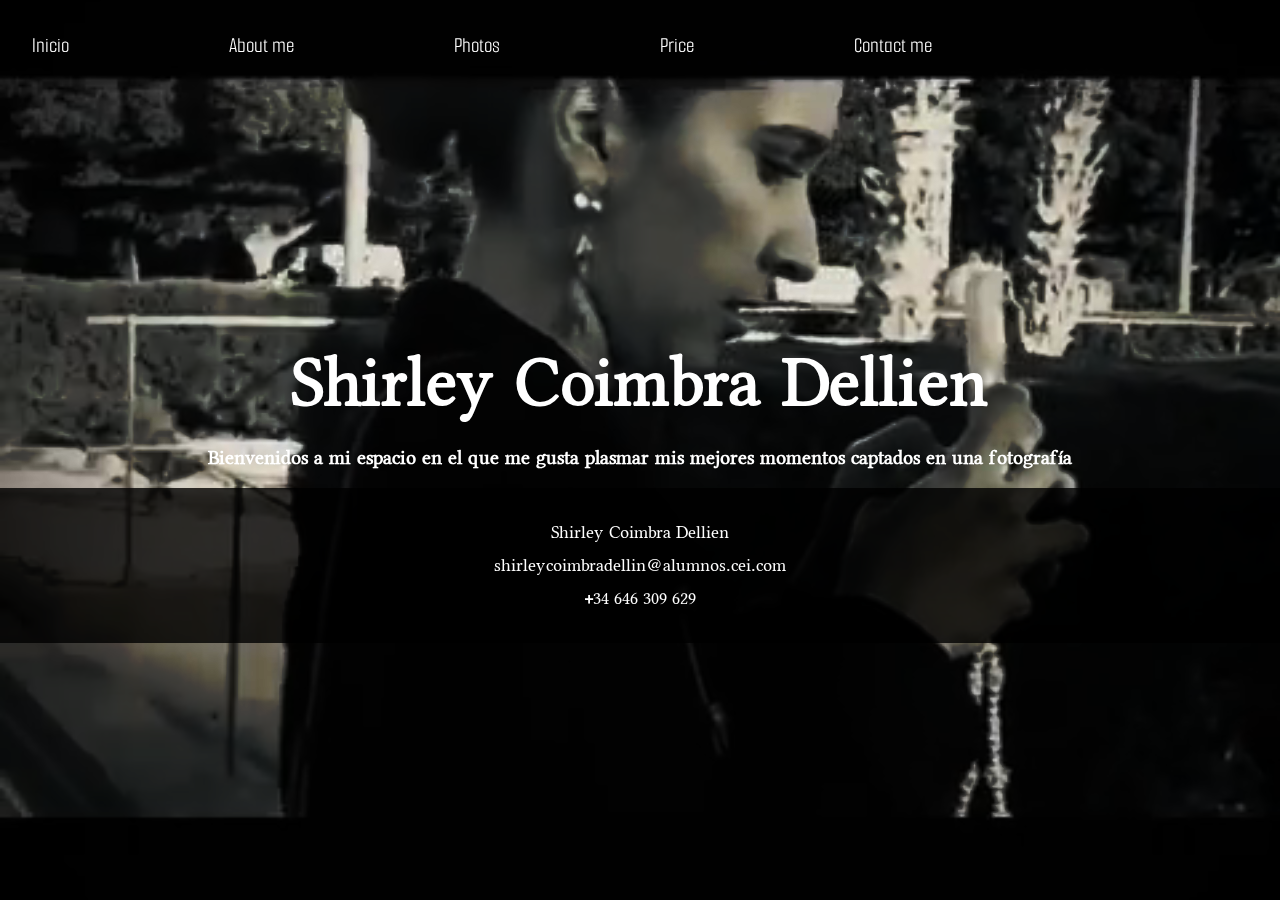
<file: index.html>
<!DOCTYPE html>
<html lang="es">
    <head>
        <meta charset="utf-8">
        <meta name="viewport" content="width=device-width, initial-scale=1.0">
        <link rel="stylesheet" href="./css/index.css">
        <link href="https://fonts.googleapis.com/css2?family=Amatic+SC:wght@400;700&family=Dancing+Script:wght@400..700&family=Great+Vibes&family=Pochaevsk&family=Satisfy&family=Smooch+Sans:wght@100..900&display=swap" rel="stylesheet">
        <script defer src="./js/index.js"></script>
        <title>shcode</title>
    </head>
<body>
    <header>
        <div class="encabezado" id="encabezado">
            <button class="abrir-menu" id="abrir">☰</button>
            <nav class="nav" id="nav">
                <ul class="nav-list">
                    <li><a href="/index.html">Inicio</a></li>
                    <li><a href="/html/aboutme.html">About me</a></li>
                    <li class="dropdown">
                        <a href="/html/photos.html" class="dropbtn">Photos</a>
                        <ul class="dropdown-menu">
                            <li><a href="/html/retratos.html">Retratos</a></li>
                        </ul>
                    <li><a href="/html/price.html">Price</a></li>
                    </li>
                    <li><a href="/html/contact.html">Contact me</a></li>
                </ul>
            </nav>
            <button class="cerrar" id="cerrar">X</button>
        </div>
    </header>
    <main>
        <div class="bienvenida" id="bienvenida">
            <h1> Shirley Coimbra Dellien</h1>
            <h2>Bienvenidos a mi espacio en el que me gusta plasmar mis mejores momentos captados en una fotografía </h2>
        </div>
        <video muted autoplay loop playsinline webkit-playsinline>
            <source src="./imagenes/index.mp4" type="video/mp4">
        </video>
        <div class="capa"></div>
    </main>
    <footer>
        <div class="footer-content">
            <p>Shirley Coimbra Dellien</p>
            <p><a title="Email" target="_blank" href="mailto:shirleycoimbradellin@alumnos.cei.com">shirleycoimbradellin@alumnos.cei.com</a></p>
            <p><a title="Teléfono" target="_blank" href="tel:+34646309629">+34 646 309 629</a></p>
        </div>
    </footer>
</body>
</html>
</file>
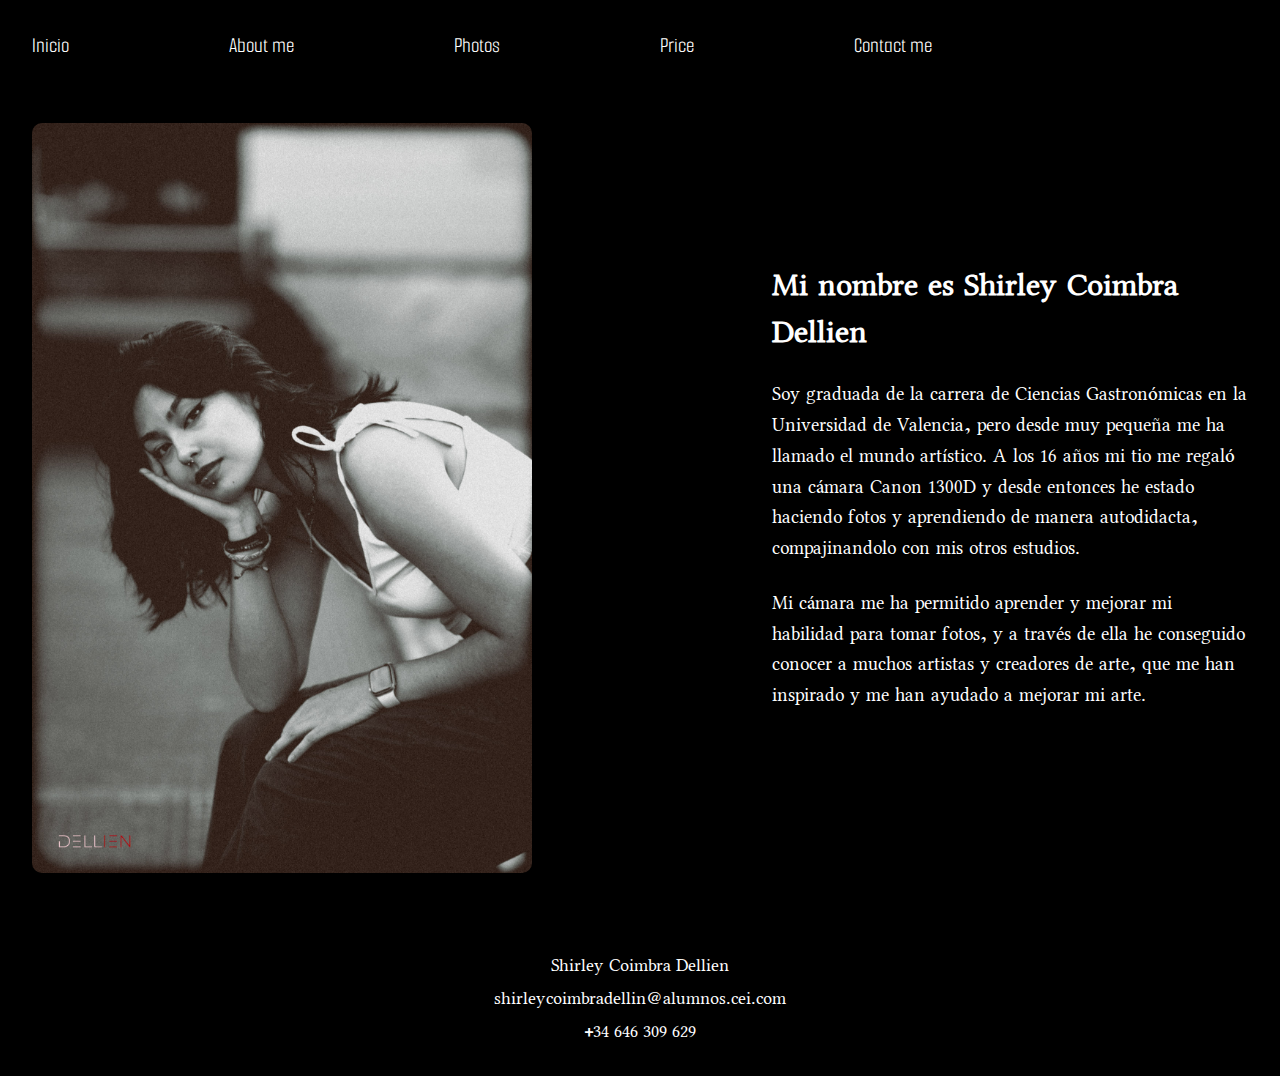
<file: html/aboutme.html>
<!DOCTYPE html>
<html lang="es">
    <head>
        <meta charset="utf-8">
        <meta name="viewport" content="width=device-width, initial-scale=1.0">
        <link rel="stylesheet" href="/css/index.css">
        <link href="https://fonts.googleapis.com/css2?family=Amatic+SC:wght@400;700&family=Dancing+Script:wght@400..700&family=Great+Vibes&family=Pochaevsk&family=Satisfy&family=Smooch+Sans:wght@100..900&display=swap" rel="stylesheet">
        <script defer src="/js/index.js"></script>
        <title>shcode</title>
    </head>
<body>
    <header>
        <div class="encabezado" id="encabezado">
            <button class="abrir-menu" id="abrir">☰</button>
            <nav class="nav" id="nav">
                <ul class="nav-list">
                    <li><a href="/index.html">Inicio</a></li>
                    <li><a href="/html/aboutme.html">About me</a></li>
                    <li class="dropdown">
                        <a href="/html/photos.html" class="dropbtn">Photos</a>
                        <ul class="dropdown-menu">
                            <li><a href="/html/retratos.html">Retratos</a></li>
                        </ul>
                        <li><a href="/html/price.html">Price</a></li>
                    </li>
                    <li><a href="/html/contact.html">Contact me</a></li>
                </ul>
            </nav>
            <button class="cerrar" id="cerrar">X</button>
        </div>
    </header>
    <main>
        <div class="aboutme">
            <img class="imagen-about" src="/imagenes/imagenmia.jpg" alt="imagen mía">
            <div class="texto">
                <h2>Mi nombre es Shirley Coimbra Dellien</h2>
                <p>Soy graduada de la carrera de Ciencias Gastronómicas en la Universidad de Valencia, pero desde muy pequeña me ha llamado el mundo artístico. A los 16 años mi tio me regaló una cámara Canon 1300D y desde entonces he estado haciendo fotos y aprendiendo de manera autodidacta, compajinandolo con mis otros estudios.</p>
                <p>Mi cámara me ha permitido aprender y mejorar mi habilidad para tomar fotos, y a través de ella he conseguido conocer a muchos artistas y creadores de arte, que me han inspirado y me han ayudado a mejorar mi arte.</p>
            </div>
        </div>
    </main>
    <footer>
        <div class="footer-content">
            <p>Shirley Coimbra Dellien</p>
            <p><a target="_blank" href="mailto:shirleycoimbradellin@alumnos.cei.com">shirleycoimbradellin@alumnos.cei.com</a></p>
            <p><a target="_blank" href="tel:+34646309629">+34 646 309 629</a></p>
        </div>
    </footer>
</body>
</file>
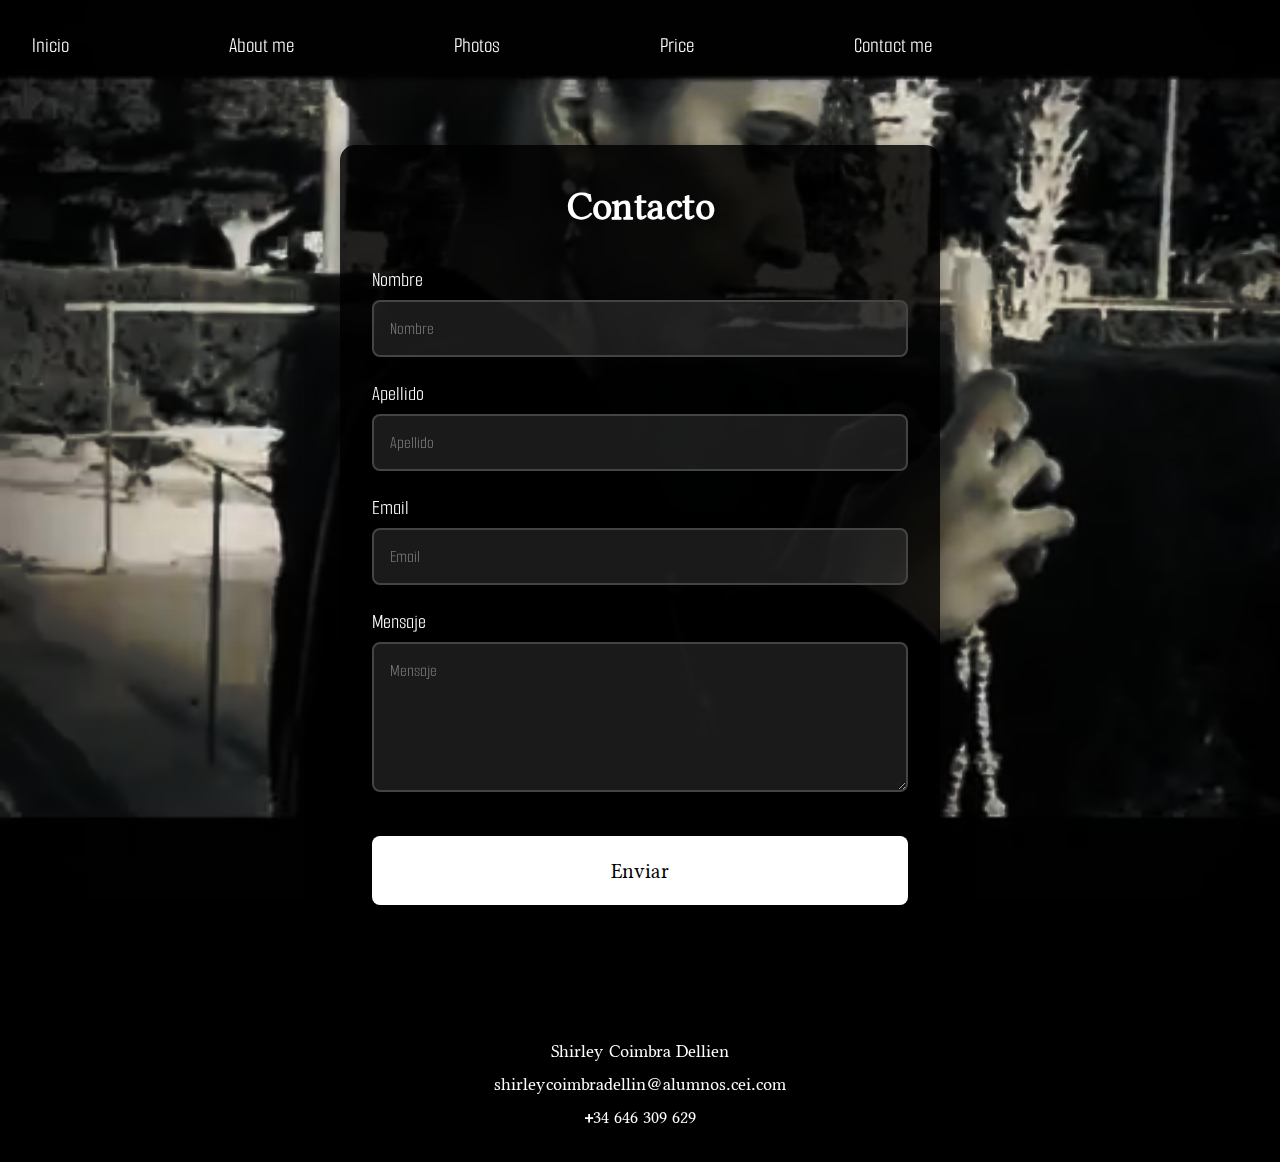
<file: html/contact.html>
<!DOCTYPE html>
<html lang="es">
    <head>
        <meta charset="utf-8">
        <meta name="viewport" content="width=device-width, initial-scale=1.0">
        <link rel="stylesheet" href="/css/index.css">
        <link href="https://fonts.googleapis.com/css2?family=Amatic+SC:wght@400;700&family=Dancing+Script:wght@400..700&family=Great+Vibes&family=Pochaevsk&family=Satisfy&family=Smooch+Sans:wght@100..900&display=swap" rel="stylesheet">
        <script defer src="/js/index.js"></script>
        <title>shcode</title>
    </head>
<body>
    <header>
        <div class="encabezado" id="encabezado">
            <button class="abrir-menu" id="abrir">☰</button>
            <nav class="nav" id="nav">
                <ul class="nav-list">
                    <li><a href="/index.html">Inicio</a></li>
                    <li><a href="/html/aboutme.html">About me</a></li>
                    <li class="dropdown">
                        <a href="/html/photos.html" class="dropbtn">Photos</a>
                        <ul class="dropdown-menu">
                            <li><a href="/html/retratos.html">Retratos</a></li>
                        </ul>
                        <li><a href="/html/price.html">Price</a></li>
                    </li>
                    <li><a href="/html/contact.html">Contact me</a></li>
                </ul>
            </nav>
            <button class="cerrar" id="cerrar">X</button>
        </div>
    </header>
    <main class="contact-page">
        <div class="form-container">
            <form action="">
                <div class="formulario">
                    <h2>Contacto</h2>
                    <label for="nombre">Nombre</label>
                    <input type="text" id="nombre" name="nombre" placeholder="Nombre">
                    <label for="apellido">Apellido</label>
                    <input type="text" id="apellido" name="apellido" placeholder="Apellido">
                    <label for="email">Email</label>
                    <input type="email" id="email" name="email" placeholder="Email">
                    <label for="mensaje">Mensaje</label>
                    <textarea id="mensaje" name="mensaje" placeholder="Mensaje"></textarea>
                    <button type="submit">Enviar</button>
                </div>
            </form>
        </div>
        <video muted autoplay loop>
            <source src="/imagenes/index.mp4" type="video/mp4">
        </video>
        <div class="capa"></div>
    </main>
    <footer>
        <div class="footer-content">
            <p>Shirley Coimbra Dellien</p>
            <p><a target="_blank" href="mailto:shirleycoimbradellin@alumnos.cei.com">shirleycoimbradellin@alumnos.cei.com</a></p>
            <p><a target="_blank" href="tel:+34646309629">+34 646 309 629</a></p>
        </div>
    </footer>
</body>
</html>
</file>
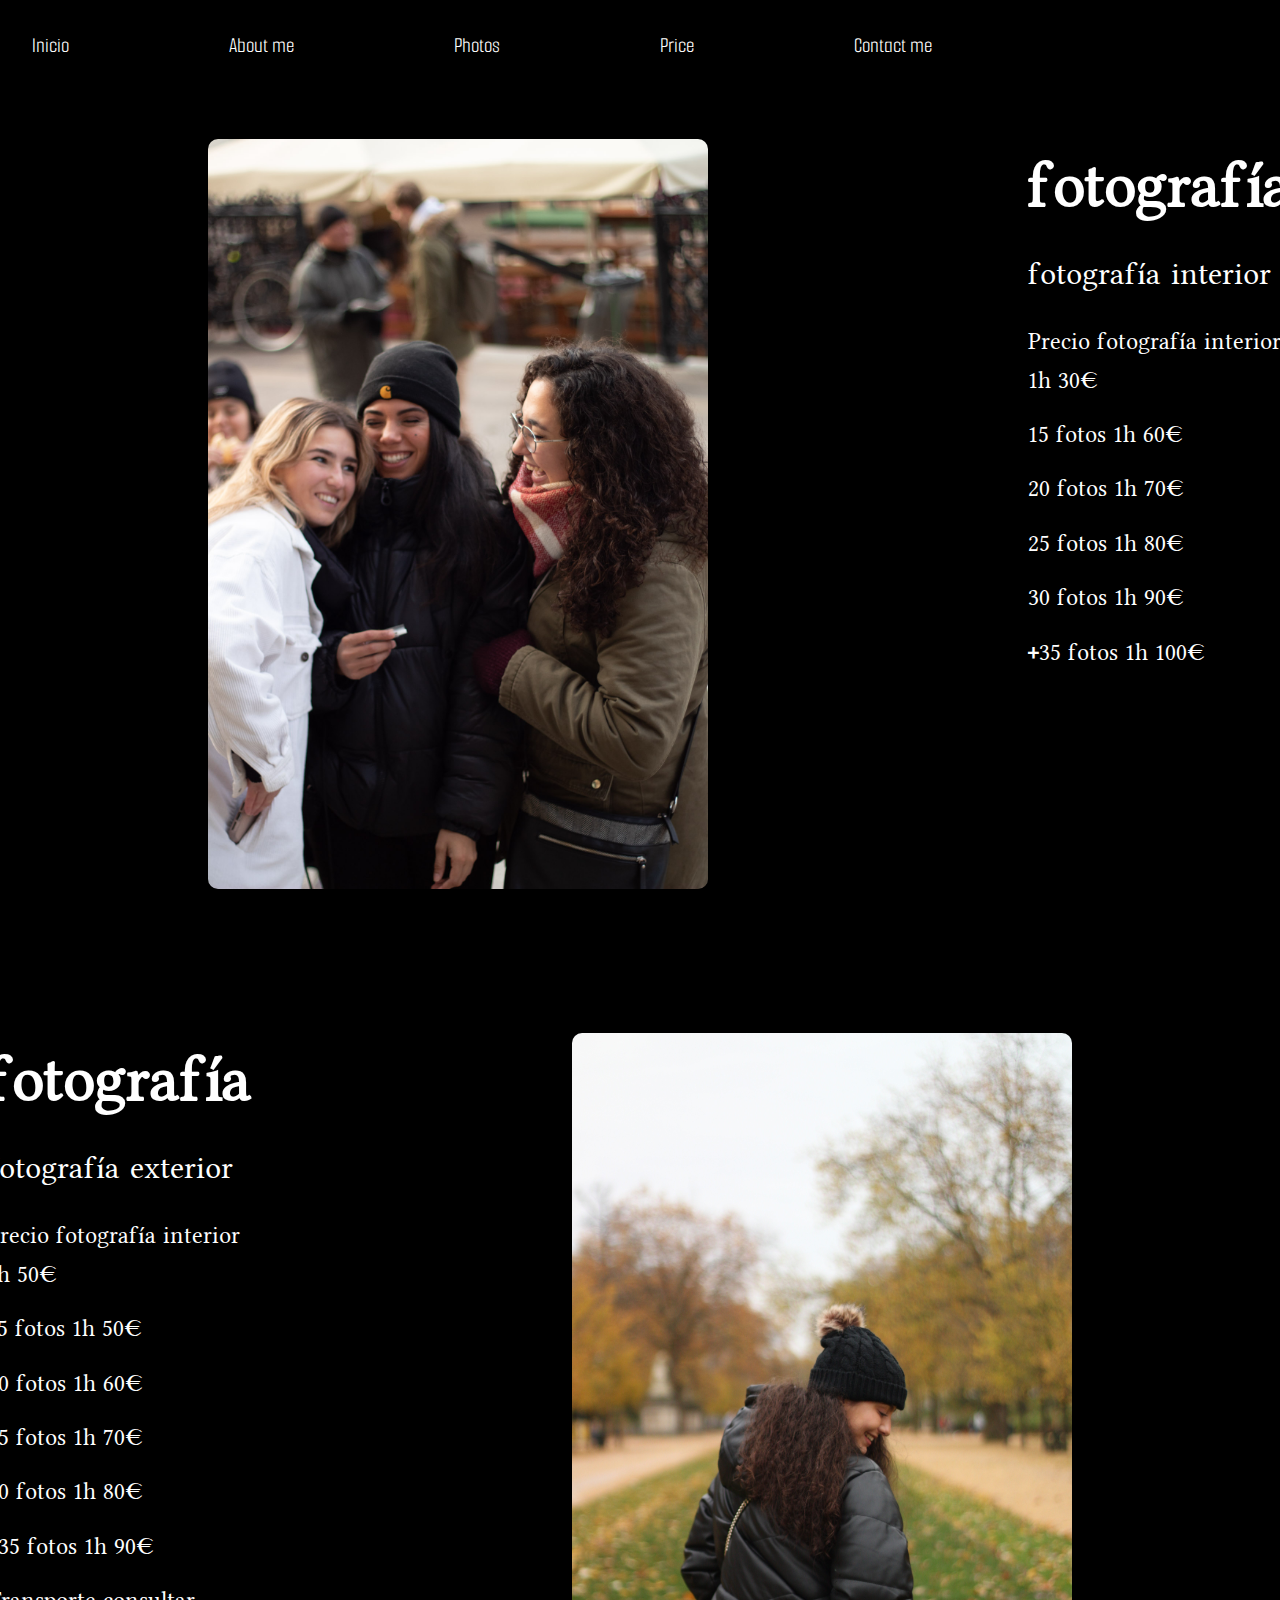
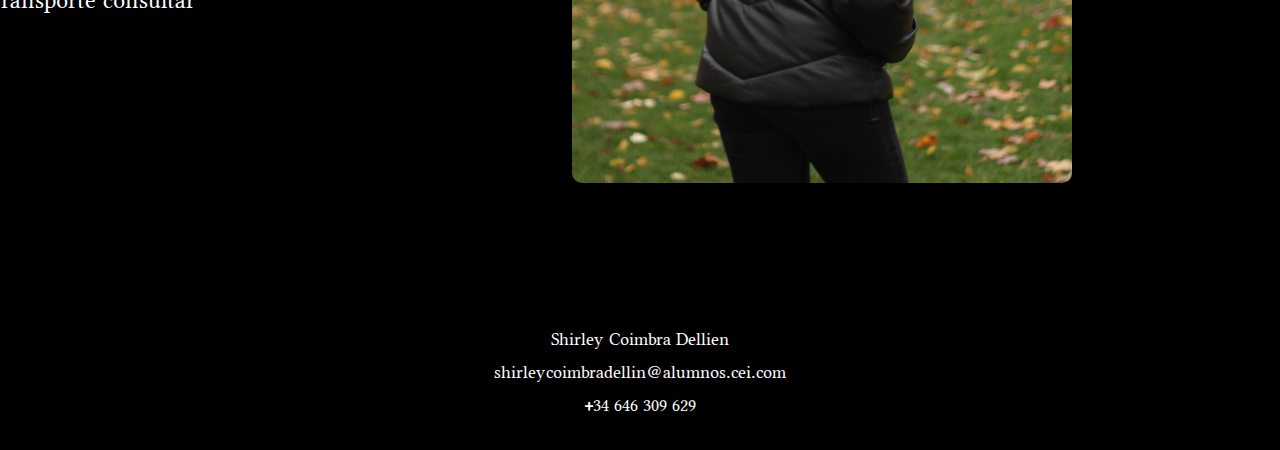
<file: html/price.html>
<!DOCTYPE html>
<html lang="es">
    <head>
        <meta charset="utf-8">
        <meta name="viewport" content="width=device-width, initial-scale=1.0">
        <link rel="stylesheet" href="/css/index.css">
        <link href="https://fonts.googleapis.com/css2?family=Amatic+SC:wght@400;700&family=Dancing+Script:wght@400..700&family=Great+Vibes&family=Pochaevsk&family=Satisfy&family=Smooch+Sans:wght@100..900&display=swap" rel="stylesheet">
        <script defer src="/js/index.js"></script>
        <title>shcode</title>
    </head>
<body>
    <header>
        <div class="encabezado" id="encabezado">
            <button class="abrir-menu" id="abrir">☰</button>
            <nav class="nav" id="nav">
                <ul class="nav-list">
                    <li><a href="/index.html">Inicio</a></li>
                    <li><a href="/html/aboutme.html">About me</a></li>
                    <li class="dropdown">
                        <a href="/html/photos.html" class="dropbtn">Photos</a>
                        <ul class="dropdown-menu">
                            <li><a href="/html/retratos.html">Retratos</a></li>
                        </ul>
                        <li><a href="/html/price.html">Price</a></li>
                    </li>
                    <li><a href="/html/contact.html">Contact me</a></li>
                </ul>
            </nav>
            <button class="cerrar" id="cerrar">X</button>
        </div>
    </header>
    <main>
        <div class="price-1">
            <img src="/imagenes/img14.jpg" alt="imagen 1 del precio">
            <div class="price-content">
                <h2>fotografía</h2>
                <p>fotografía interior</p>
                <ul>
                    <li>Precio fotografía interior 1h 30€</li>
                    <li>15 fotos 1h 60€</li>
                    <li>20 fotos 1h 70€</li>
                    <li>25 fotos 1h 80€</li>
                    <li>30 fotos 1h 90€</li>
                    <li>+35 fotos 1h 100€</li>
                </ul>
            </div>
        </div>
        <div class="price-2">
            <img src="/imagenes/img10.jpg" alt="imagen 1 del precio">
            <div class="price-content">
                <h2>fotografía</h2>
                <p>fotografía exterior</p>
                <ul>
                    <li>Precio fotografía interior 1h 50€</li>
                    <li>15 fotos 1h 50€</li>
                    <li>20 fotos 1h 60€</li>
                    <li>25 fotos 1h 70€</li>
                    <li>30 fotos 1h 80€</li>
                    <li>+35 fotos 1h 90€</li>
                    <li>Transporte consultar</li>
                </ul>
            </div>
        </div>
        <footer>
            <div class="footer-content">
                <p>Shirley Coimbra Dellien</p>
                <p><a target="_blank" href="mailto:shirleycoimbradellin@alumnos.cei.com">shirleycoimbradellin@alumnos.cei.com</a></p>
                <p><a target="_blank" href="tel:+34123456789">+34 646 309 629</a></p>
            </div>
        </footer>
    </main>
</file>
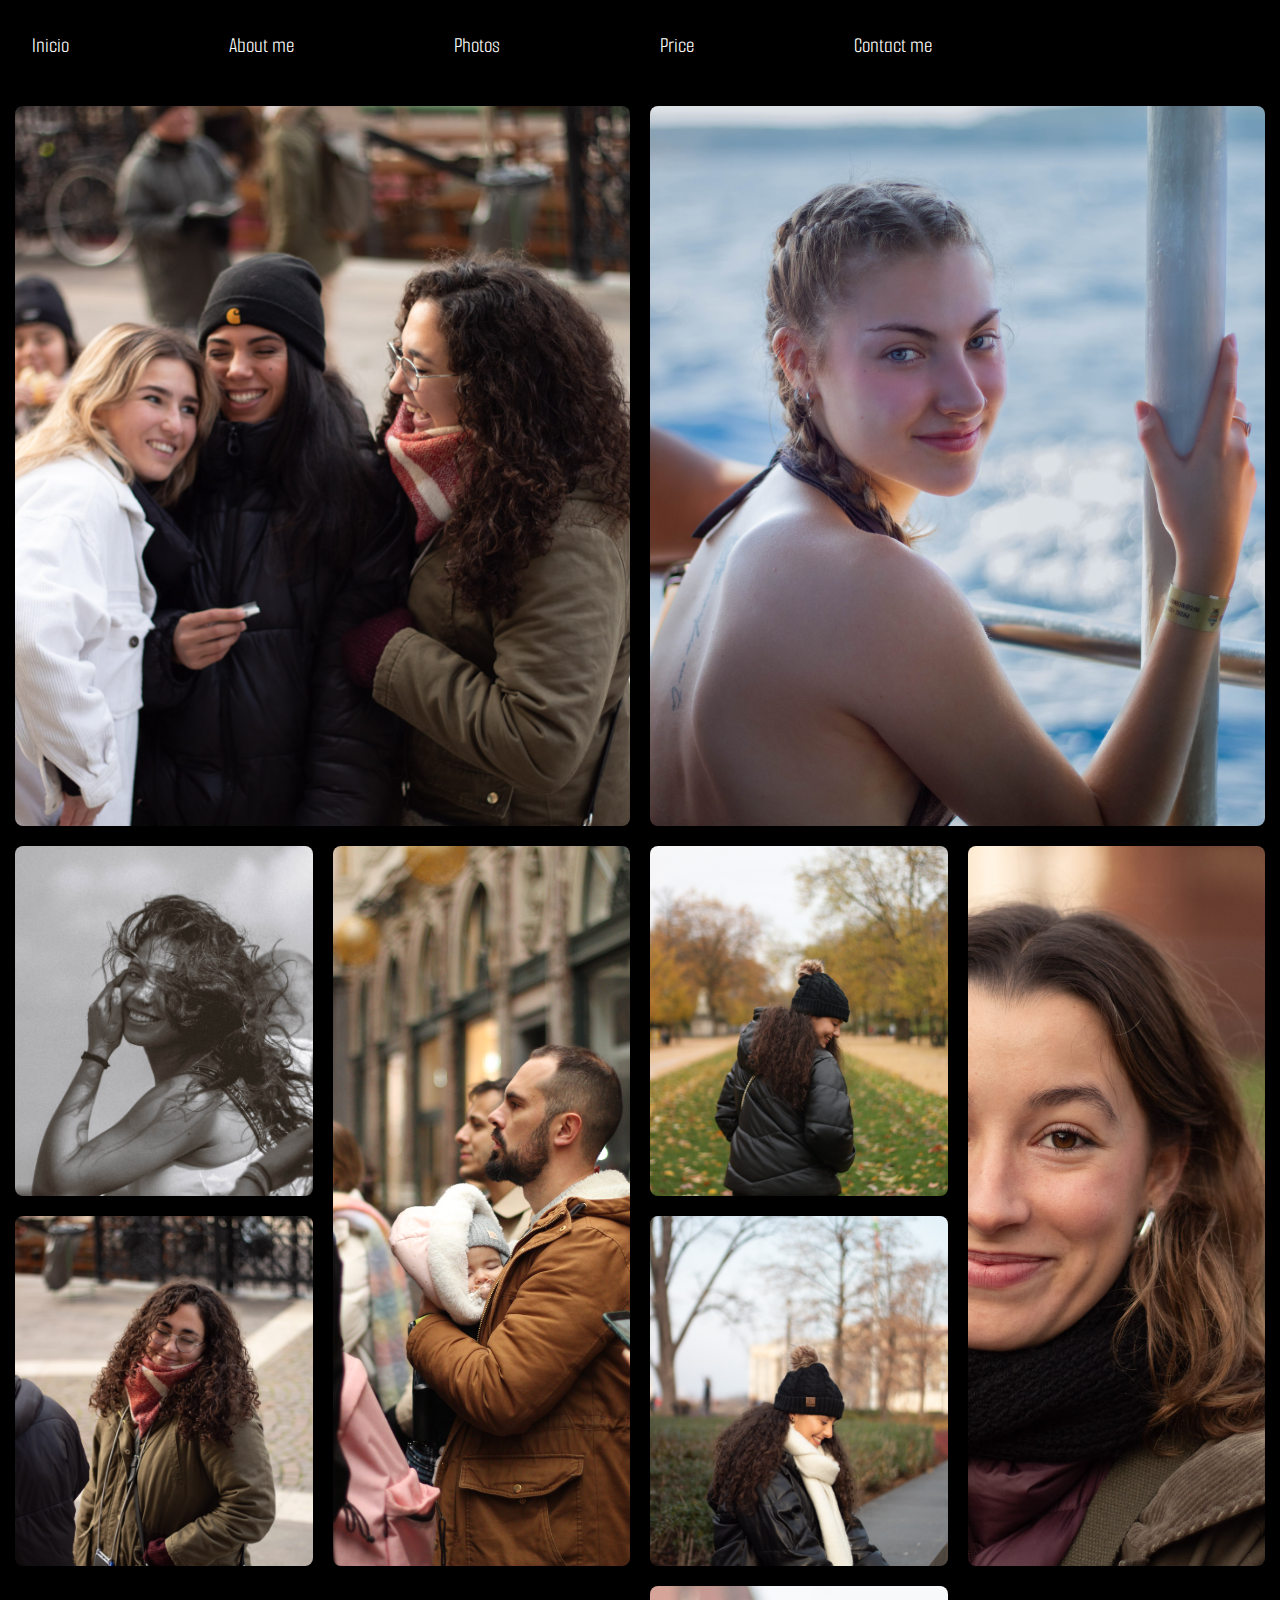
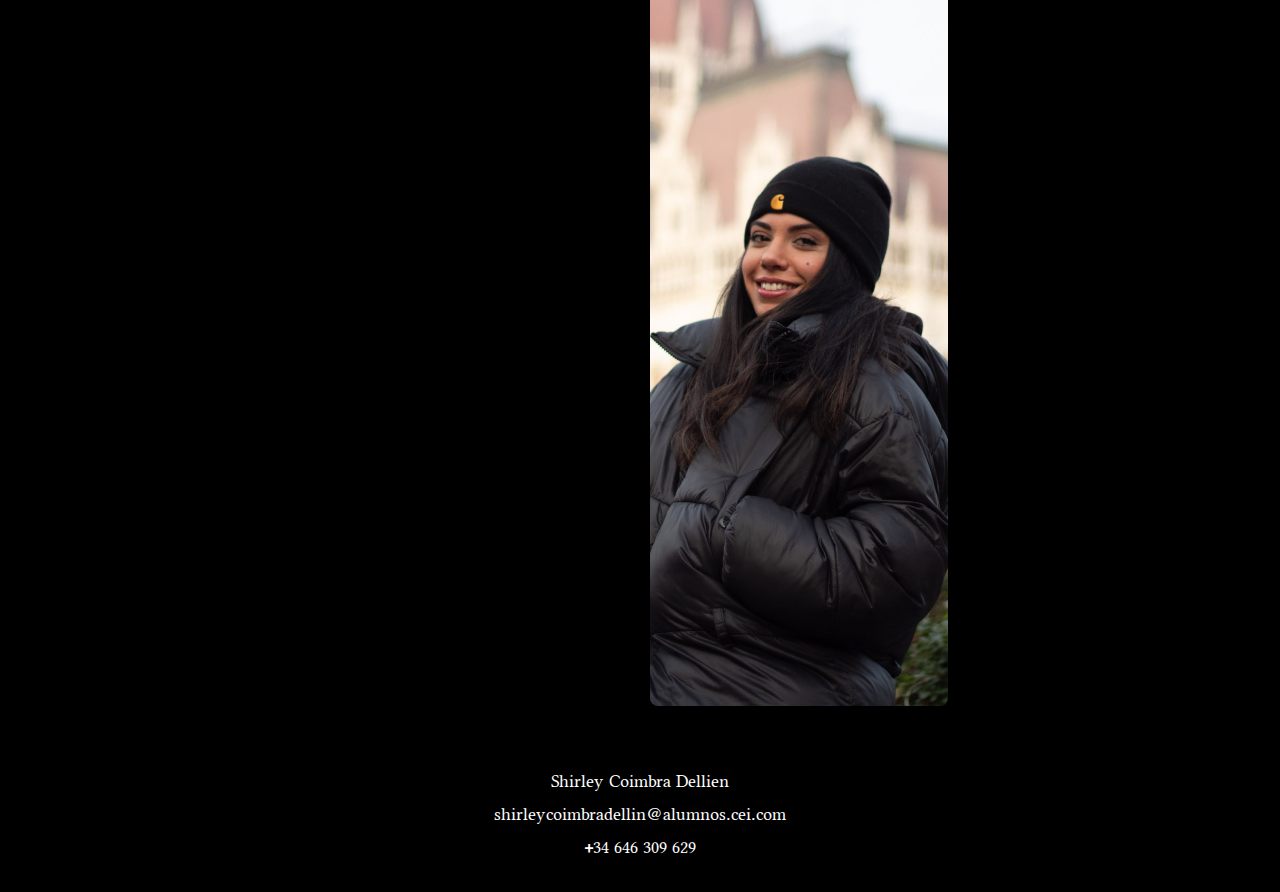
<file: html/retratos.html>
<!DOCTYPE html>
<html lang="es">
    <head>
        <meta charset="utf-8">
        <meta name="viewport" content="width=device-width, initial-scale=1.0">
        <link rel="stylesheet" href="/css/index.css">
        <link href="https://fonts.googleapis.com/css2?family=Amatic+SC:wght@400;700&family=Dancing+Script:wght@400..700&family=Great+Vibes&family=Pochaevsk&family=Satisfy&family=Smooch+Sans:wght@100..900&display=swap" rel="stylesheet">
        <script defer src="/js/index.js"></script>
        <title>shcode</title>
    </head>
<body>
    <header>
        <div class="encabezado" id="encabezado">
            <button title="Abrir menú" class="abrir-menu" id="abrir">☰</button>
            <nav class="nav" id="nav">
                <ul class="nav-list">
                    <li><a href="/index.html">Inicio</a></li>
                    <li><a href="/html/aboutme.html">About me</a></li>
                    <li class="dropdown">
                        <a href="/html/photos.html" class="dropbtn">Photos</a>
                        <ul class="dropdown-menu">
                            <li><a href="/html/retratos.html">Retratos</a></li>
                        </ul>
                        <li><a href="/html/price.html">Price</a></li>
                    </li>
                    <li><a href="/html/contact.html">Contact me</a></li>
                </ul>
            </nav>
            <button title="Cerrar menú" class="cerrar" id="cerrar">X</button>
        </div>
    </header>
    <main>
        <div class="galeria-container">
            <div class="galeria_item">
                <img loading="lazy" src="/imagenes/img3.jpg" class="galeria_img" alt="imagenes">
            </div>
            <div class="galeria_item">
                <img loading="lazy" src="/imagenes/img5.jpg" class="galeria_img" alt="imagenes">
            </div>
            <div class="galeria_item">
                <img loading="lazy" src="/imagenes/img9.jpg" class="galeria_img" alt="imagenes">
            </div>
            <div class="galeria_item">
                <img loading="lazy" src="/imagenes/img10.jpg" class="galeria_img" alt="imagenes">
            </div>
            <div class="galeria_item">
                <img loading="lazy" src="/imagenes/img14.jpg" class="galeria_img" alt="imagenes">
            </div>
            <div class="galeria_item">
                <img loading="lazy" src="/imagenes/img15.jpg" class="galeria_img" alt="imagenes">
            </div>
            <div class="galeria_item">
                <img loading="lazy" src="/imagenes/img16.jpg" class="galeria_img" alt="imagenes">
            </div>
            <div class="galeria_item">
                <img loading="lazy" src="/imagenes/img17.jpg" class="galeria_img" alt="imagenes">
            </div>
            <div class="galeria_item">
                <img loading="lazy" src="/imagenes/img18.jpg" class="galeria_img" alt="imagenes">
            </div>
        </div>
    </main>
    <div class="lightbox" id="lightbox">
        <div class="lightbox-content">
            <img loading="lazy" class="lightbox-img" id="lightboxImage" src="#" alt="imagen del lightbox">
            <div class="lightbox-nav">
                <button title="Anterior1" class="lightbox-prev" id="lightboxPrev">❮</button>
                <button title="Siguiente1" class="lightbox-next" id="lightboxNext">❯</button>
            </div>
        </div>
    </div>
    <footer>
        <div class="footer-content">
            <p>Shirley Coimbra Dellien</p>
            <p><a title="mail" target="_blank" href="mailto:shirleycoimbradellin@alumnos.cei.com">shirleycoimbradellin@alumnos.cei.com</a></p>
            <p><a title="teléfono" target="_blank" href="tel:+34646309629">+34 646 309 629</a></p>
        </div>
    </footer>
</body>
</file>
<file: css/index.css>
* {
    margin: 0;
    padding: 0;
    border: 0;
    box-sizing: border-box;
}

/* nav*/
body{
    background-color: black;
}
nav {
    position: relative;
    z-index: 2;
}

nav ul li a {
    color: rgb(255, 255, 255);
    text-decoration: none;
}

nav ul {
    display: flex;
    gap: 10rem;
    align-content: space-between;
    margin: 2em;
}

nav ul li {
    color: black;
    font-family: "Smooch Sans", serif;
    font-size: 22px;
    list-style: none;
}

/* portada principal */
.bienvenida {
    display: flex;
    flex-direction: column;
    align-items: center;
    justify-content: center;
    height: 100%;
    position: relative;
    z-index: 2;
}

.bienvenida h1 {
    font-family: "Pochaevsk", sans-serif;
    font-size: 70px;
    color: rgb(255, 255, 255);
    text-align: center;
    margin-top: 15rem;
}

.bienvenida h2 {
    font-family: "Pochaevsk", sans-serif;
    font-size: 20px;
    color: rgb(255, 255, 255);
    text-align: center;
    margin-top: 10px;
}

#bienvenida {
    min-height: 100%;
    position: relative;
}

video {
    position: fixed;
    top: 0;
    left: 0;
    width: 100%;
    height: 100%;
    object-fit: cover;
    z-index: 1;
}

/*la capa que va encima del video para verse más oscuro*/
.capa {
    position: fixed;
    top: 0;
    left: 0;
    width: 100%;
    height: 100%;
    background: black;
    opacity: 0.5;
    mix-blend-mode: overlay;
    z-index: 1;
}

/*menu hamburguesa*/
.abrir-menu {
    display: none;
    position: fixed;
    top: 1rem;
    right: 2rem;
    font-size: 2rem;
    background-color: transparent;
    color: white;
    border: none;
    cursor: pointer;
    z-index: 10;
}

.cerrar {
    display: none;
    position: fixed;
    top: 1.5rem;
    right: 2rem;
    font-size: 2.5rem;
    background: none;
    border: none;
    color: white;
    cursor: pointer;
    z-index: 11;

}

/* responsivos */
@media screen and (max-width: 1024px) {
    nav ul {
        gap: 5rem;
    }

    .bienvenida h1 {
        font-size: 50px;
        margin-top: 13rem;
    }

    .bienvenida h2 {
        font-size: 18px;
        margin-top: 8px;
    }
}

@media screen and (max-width: 768px) {
    .abrir-menu {
        display: block;
        position: fixed;
        top: 1rem;
        right: 2rem;
    }

    .nav {
        display: none;
        position: fixed;
        top: 0;
        left: 0;
        width: 100%;
        height: 100vh;
        background-color: rgba(0, 0, 0, 0.9);
        flex-direction: column;
        justify-content: center;
        align-items: center;
        gap: 2rem;
        transition: all 0.3s ease;
    }

    .nav.visible {
        display: flex;
    }

    .nav-list {
        flex-direction: column;
        gap: 2rem;
        align-items: center;
        margin: 0;
        padding: 0;
    }

    .nav-list li {
        font-size: 1.5rem;
    }
}

@media screen and (max-width: 480px) {
    .bienvenida h1 {
        font-size: 30px;
        margin-top: 10rem;
        padding: 0 1em;
    }

    .bienvenida h2 {
        font-size: 14px;
        padding: 0 1em;
    }

    .nav-list li {
        font-size: 18px;
    }
}

/* cuando el menú está abierto y desaparezca lo de abajo */
.menu-abierto .capa,
.menu-abierto .bienvenida {
    display: none;
}

.nav.visible {
    z-index: 99;
}


/*about*/
.aboutme {
    display: flex;
    flex-wrap: wrap;
    align-items: center;
    justify-content: center;
    padding: 2rem;
    gap: 15rem;
    color: white;
}

.imagen-about {
    width: 100%;
    max-width: 500px;
    height: auto;
    border-radius: 10px;
    object-fit: cover;
    margin: 0;
}

.texto {
    flex: 1;
    min-width: 300px;
    max-width: 600px;
}

.aboutme h2 {
    font-family: "Pochaevsk", sans-serif;
    font-size: 2rem;
    margin-bottom: 1.5rem;
    color: white;
}

.aboutme p {
    font-family: "Pochaevsk", sans-serif;
    font-size: 1.2rem;
    line-height: 1.6;
    margin-bottom: 1.5rem;
    color: white;
}

/* Responsive About */
@media screen and (max-width: 1024px) {
    .aboutme {
        flex-direction: row;
    }
    
    .imagen-about {
        max-width: 400px;
    }
    
    .aboutme h2 {
        font-size: 1.8rem;
    }
    
    .aboutme p {
        font-size: 1.1rem;
    }
}

@media screen and (max-width: 768px) {
    .aboutme {
        flex-direction: column;
        text-align: center;
    }
    
    .imagen-about {
        max-width: 350px;
    }
    
    .aboutme h2 {
        font-size: 1.6rem;
        text-align: center;
        margin: 0 0 1rem 0;
    }
    
    .aboutme p {
        font-size: 1rem;
        text-align: center;
    }
}

@media screen and (max-width: 480px) {
    .imagen-about {
        max-width: 280px;
    }
    
    .aboutme h2 {
        font-size: 1.4rem;
    }
    
    .aboutme p {
        font-size: 0.9rem;
    }
}

/* Estilos para el dropdown */
.dropdown {
    position: relative;
}

.dropdown-menu {
    display: none;
    position: absolute;
    background-color: rgba(0, 0, 0, 0.9);
    min-width: 150px;
    top: -1rem;
    left: -4rem;
    z-index: 10;
    border-radius: 5px;
}

.dropdown-menu li {
    list-style: none;
    text-align: left;
}

.dropdown-menu li a {
    padding: 10px 20px;
    display: block;
    color: white;
    text-decoration: none;
    font-size: 20px;
}

.dropdown-menu li a:hover {
    background-color: rgba(255, 255, 255, 0.1);
}

/* Mostrar el menú cuando paso el ratón */
.dropdown:hover .dropdown-menu {
    display: block;
}

/* galeria */
.galeria-container {
    display: grid;
    grid-template-columns: 1fr;
    grid-auto-rows: 300px;
    padding: 15px;
    gap: 15px;
    margin: 0 auto;
    max-width: 1400px;
}
.galeria_img{
    width: 100%;
    height: 100%;
    object-fit: cover;
}
.galeria_item {
    position: relative;
    overflow: hidden;
    border-radius: 8px;
    box-shadow: 0 4px 8px rgba(0, 0, 0, 0.2);
}

.galeria_item:hover .galeria_img {
    transform: scale(1.05);
}
.galeria_item:nth-child(4){
    grid-column: span 2;
}
.galeria_item:nth-child(1){
    grid-column: 3;
    grid-row: 1/3;
}
.galeria_item:nth-child(9){
    grid-column: 2;
    grid-row: 3/5;
}

@media screen and (min-width: 600px) {
    .galeria-container {
        grid-template-columns: repeat(2, 1fr); 
    }
}

@media screen and (min-width: 768px) {
    .galeria-container {
        grid-template-columns: repeat(3, 1fr); 
        grid-auto-rows: 300px;
        gap: 20px;
    }
    
    .galeria_item:nth-child(1) {
        grid-column: span 2;
        grid-row: span 2;
    }
    
    .galeria_item:nth-child(4) {
        grid-column: span 1;
        grid-row: span 1;
    }
    
    .galeria_item:nth-child(9) {
        grid-column: 3/4;
        grid-row: 4/5;
    }
}

@media screen and (min-width: 1024px) {
    .galeria-container {
        grid-template-columns: repeat(4, 1fr); 
        grid-auto-rows: 350px;
    }
    
    .galeria_item:nth-child(5n) {
        grid-column: 1/2;
        grid-row: 1/3;
    }
    .galeria_item:nth-child(3n) {
        grid-row: span 2;
    }
    
    .galeria_item:nth-child(5n) {
        grid-column: span 2;
    }
}

@media screen and (min-width: 1400px) {
    .galeria-container {
        grid-template-columns: repeat(5, 1fr); 
    }

    
    .galeria_item:nth-child(7n) {
        grid-column: 1/3;
        grid-row: 4/6;
    }
    .galeria_item:nth-child(5n) {
        grid-column: 1/3;
        grid-row: 1/3;
    }
    .galeria_item:nth-child(6n) {
        grid-column: 1/3;
        grid-row: 3/4;
    }
    .galeria_item:nth-child(4n) {
        grid-column: 3/5;
    }
    .galeria_item:nth-child(9n) {
        grid-column: 3/5;
        grid-row: 4/6;
    }
    .galeria_item:nth-child(8n) {
        grid-column: 5;
        grid-row: 4/6;
    }
}

/* Lightbox estilos */
.lightbox {
    display: none;
    position: fixed;
    top: 0;
    left: 0;
    width: 100%;
    height: 100%;
    background-color: rgba(0, 0, 0, 0.9);
    justify-content: center;
    align-items: center;
}

.lightbox.active {
    display: flex;
}

.lightbox-content {
    position: relative;
    max-width: 90%;
    max-height: 90%;
}

.lightbox-img {
    max-height: 80vh;
    max-width: 90vw;
    object-fit: contain;
}

.lightbox-close {
    position: absolute;
    top: 20px;
    right: 20px;
    color: white;
    font-size: 2rem;
    cursor: pointer;
    background: none;
    border: none;
}

.lightbox-nav {
    position: absolute;
    top: 50%;
    transform: translateY(-50%);
    width: 100%;
    display: flex;
    justify-content: space-between;
    padding: 0 20px;
    box-sizing: border-box;
}

.lightbox-prev, .lightbox-next {
    color: white;
    font-size: 2rem;
    cursor: pointer;
    background: none;
    border: none;
    padding: 10px 20px;
    background-color: rgba(0, 0, 0, 0.5);
    border-radius: 50%;
}

@media (max-width: 768px) {
    .lightbox-nav {
        padding: 0 10px;
    }
    .lightbox-prev, .lightbox-next {
        font-size: 1.5rem;
        padding: 8px 16px;
    }
}

/* formulario */
.contact-page {
    position: relative;
    min-height: 100vh;
    display: flex;
    align-items: center;
    justify-content: center;
}

.form-container {
    position: relative;
    z-index: 20; 
    width: 100%;
    padding: 1rem;
    display: flex;
    justify-content: center;
}

.formulario {
    background-color: rgba(0, 0, 0, 0.85);
    padding: 2rem;
    border-radius: 15px;
    width: 100rem;
    max-width: 600px;
    box-shadow: 0 10px 30px rgba(0, 0, 0, 0.5);
}

.formulario h2 {
    color: white;
    font-family: "Pochaevsk", sans-serif;
    font-size: 2.5rem;
    margin-bottom: 2rem;
    text-align: center;
}

.formulario label {
    display: block;
    color: white;
    font-family: "Smooch Sans", serif;
    font-size: 1.3rem;
    margin-bottom: 0.5rem;
}

.formulario input,
.formulario textarea {
    width: 100%;
    padding: 1rem;
    margin-bottom: 1.5rem;
    border-radius: 8px;
    border: 2px solid #444;
    background-color: rgba(255, 255, 255, 0.1);
    color: white;
    font-family: "Smooch Sans", serif;
    font-size: 1.1rem;
    transition: all 0.3s;
}

.formulario input:focus,
.formulario textarea:focus {
    outline: none;
    border-color: #fff;
    background-color: rgba(255, 255, 255, 0.2);
}

.formulario textarea {
    min-height: 150px;
    resize: vertical;
}

.formulario button {
    width: 100%;
    padding: 1.2rem;
    background-color: white;
    color: black;
    border: none;
    border-radius: 8px;
    font-family: "Pochaevsk", sans-serif;
    font-size: 1.3rem;
    cursor: pointer;
    transition: all 0.3s;
    margin-top: 1rem;
}

.formulario button:hover {
    background-color: #e0e0e0;
    transform: translateY(-2px);
}

/* Responsive */
@media (max-width: 768px) {
    .form-container {
        padding: 0.5rem;
        align-items: flex-start; 
    }
    
    .formulario {
        padding: 1rem;
        margin: 0.5rem;
        width: 30rem;
    }
    
    .formulario h2 {
        font-size: 1.5rem; 
        margin-bottom: 1rem;
    }
}

@media (max-width: 480px) {
    .form-container {
        padding: 0.5rem;
        align-items: flex-start; 
    }
    
    .formulario {
        padding: 1rem;
        margin: 0.5rem;
        width: 20rem;
    }
    
    .formulario h2 {
        font-size: 1.5rem; 
        margin-bottom: 1rem;
    }
}

@media (max-width: 395px) { 
    .form-container {
        padding: 0.25rem;
    }
    
    .formulario {
        padding: 1rem;
        border-radius: 8px;
        width: 15rem;
    }
    
    .formulario h2 {
        font-size: 1.3rem;
    }
    
    .formulario label {
        font-size: 1rem; 
        margin-bottom: 0.3rem;
    }
    
    .formulario input,
    .formulario textarea {
        padding: 0.7rem; 
        font-size: 0.9rem; 
        margin-bottom: 1rem;
    }
    
    .formulario textarea {
        min-height: 120px; 
    }
    
    .formulario button {
        padding: 1rem; 
        font-size: 1.1rem; 
    }
}

/* Precios */
.price-1, .price-2 {
    display: flex;
    align-items: flex-start;
    padding: 3rem;
    gap: 10rem;
    color: white;
    margin-bottom: 3rem;
}

.price-1 {
    flex-direction: row;
}

.price-2 {
    flex-direction: row-reverse;
}

.price-1 img, .price-2 img {
    width: 100%;
    max-width: 500px;
    height: auto;
    border-radius: 10px;
    object-fit: cover;
    margin-left: 10rem;
    margin-right: 10rem;
}

.price-content {
    display: flex;
    flex-direction: column;
}

.price-1 h2, .price-2 h2 {
    font-family: "Pochaevsk", sans-serif;
    font-size: 4rem;
    color: white;
    margin-bottom: 1rem;
}

.price-1 p, .price-2 p {
    font-family: "Pochaevsk", sans-serif;
    font-size: 2rem;
    line-height: 1.6;
    margin-bottom: 1.5rem;
    color: white;
}

.price-1 ul, .price-2 ul {
    list-style: none;
    padding: 0;
    margin: 0;
}

.price-1 ul li, .price-2 ul li {
    font-family: "Pochaevsk", sans-serif;
    font-size: 1.5rem;
    line-height: 1.6;
    margin-bottom: 1rem;
    color: white;
}

@media (max-width: 768px) {
    .price-1, .price-2 {
        flex-direction: column;
        gap: 1.5rem;
        padding: 1.5rem;
    }
    
    .price-1 img, .price-2 img {
        max-width: 100%;
        margin: 0;
    }
    
    .price-1 h2, .price-2 h2 {
        font-size: 1.8rem;
    }
    
    .price-1 p, .price-2 p,
    .price-1 ul li, .price-2 ul li {
        font-size: 1.1rem;
    }
}

@media (max-width: 480px) {
    .price-1, .price-2 {
        padding: 1rem;
        gap: 1rem;
    }
    
    .price-1 h2, .price-2 h2 {
        font-size: 1.6rem;
    }
    
    .price-1 p, .price-2 p,
    .price-1 ul li, .price-2 ul li {
        font-size: 1rem;
    }
}
/* Footer */
footer {
    background-color: rgba(0, 0, 0, 0.8);
    color: white;
    padding: 1.5rem 0;
    text-align: center;
    font-family: "Pochaevsk", sans-serif;
    position: relative;
    z-index: 10;
    top: 1rem;
}

.footer-content {
    max-width: 1200px;
    margin: 0 auto;
    padding: 0 1rem;
}

footer p {
    margin: 0.5rem 0;
    font-size: 1.1rem;
}

footer a {
    color: white;
    text-decoration: none;
    transition: opacity 0.3s;
}

footer a:hover {
    opacity: 0.8;
    text-decoration: underline;
}

@media (max-width: 768px) {
    .simple-footer p {
        font-size: 1rem;
    }
}
</file>
